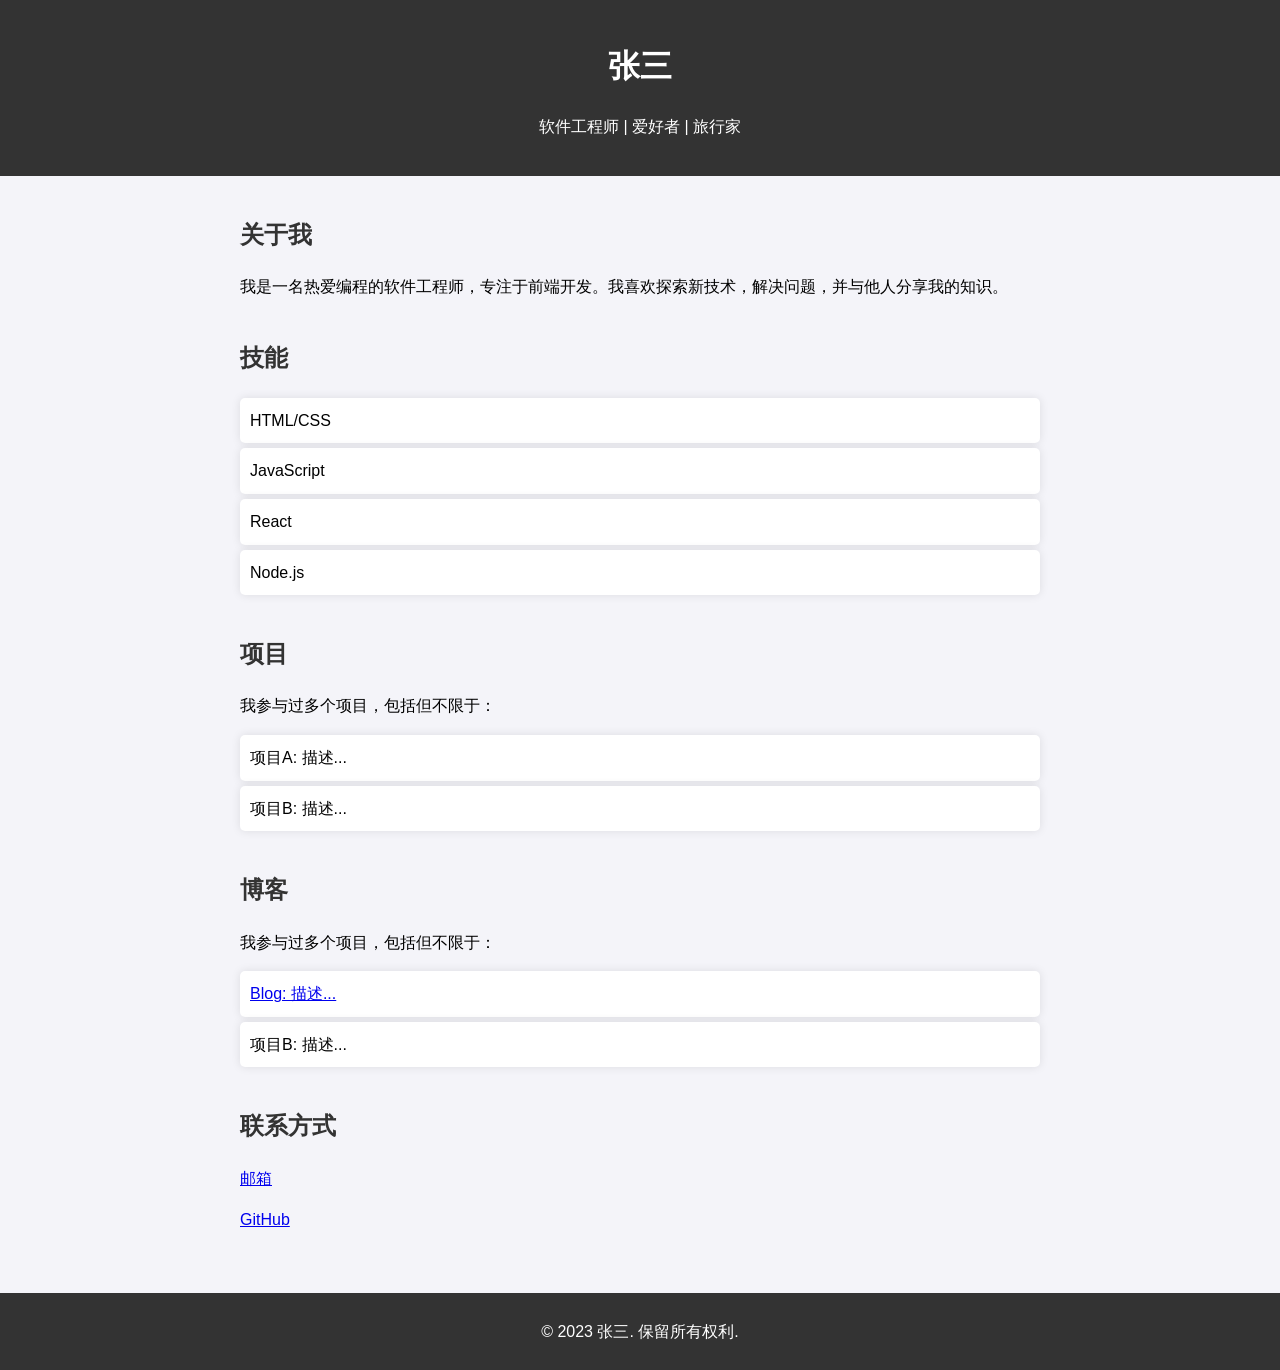
<file: index.html>
<!DOCTYPE html>
<html lang="zh-CN">
<head>
    <meta charset="UTF-8">
    <meta name="viewport" content="width=device-width, initial-scale=1.0">
    <title>个人网站</title>
    <link rel="stylesheet" href="styles.css">
</head>
<body>
    <header>
        <h1>张三</h1>
        <p>软件工程师 | 爱好者 | 旅行家</p>
    </header>
    <main>
        <section id="about">
            <h2>关于我</h2>
            <p>我是一名热爱编程的软件工程师，专注于前端开发。我喜欢探索新技术，解决问题，并与他人分享我的知识。</p>
        </section>
        <section id="skills">
            <h2>技能</h2>
            <ul>
                <li>HTML/CSS</li>
                <li>JavaScript</li>
                <li>React</li>
                <li>Node.js</li>
            </ul>
        </section>
        <section id="projects">
            <h2>项目</h2>
            <p>我参与过多个项目，包括但不限于：</p>
            <ul>
                <li>项目A: 描述...</li>
                <li>项目B: 描述...</li>
            </ul>
        </section>
        <section id="blog">
            <h2>博客</h2>
            <p>我参与过多个项目，包括但不限于：</p>
            <ul>
                <li><a href="https://zhenyu-jia.github.io/blog">Blog: 描述...</a></li>
                <li>项目B: 描述...</li>
            </ul>
        </section>
        <section id="contact">
            <h2>联系方式</h2>
            <p><a href="mailto:493960474@qq.com">邮箱</a></p>
            <p><a href="https://github.com/zhenyu-jia">GitHub</a></p>
        </section>
    </main>
    <footer>
        <p>&copy; 2023 张三. 保留所有权利.</p>
    </footer>
</body>
</html>
</file>
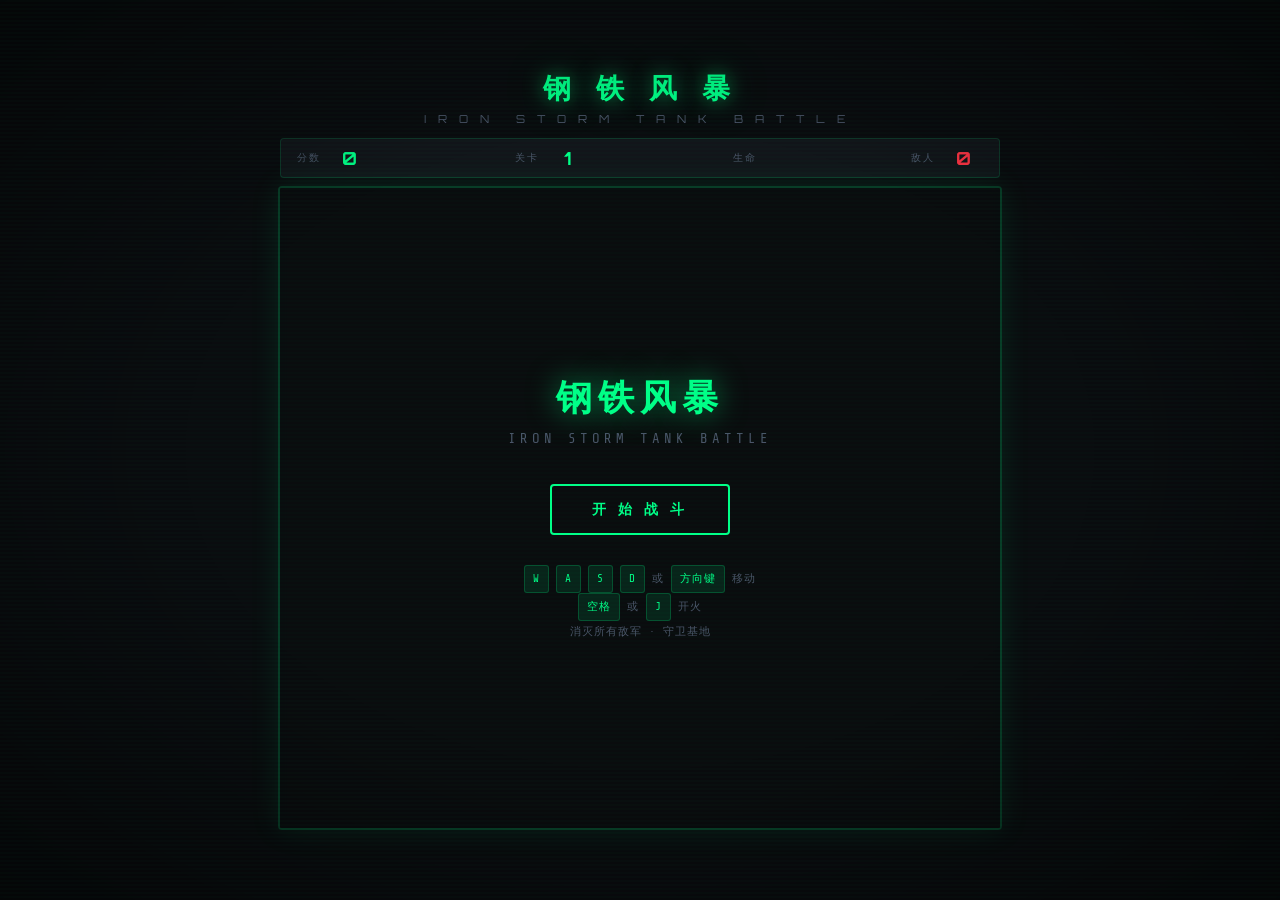
<file: tank.html>
<!DOCTYPE html>
<html lang="zh-CN">
<head>
<meta charset="UTF-8">
<meta name="viewport" content="width=device-width, initial-scale=1.0">
<title>钢铁风暴 - 坦克大战</title>
<link rel="preconnect" href="https://fonts.googleapis.com">
<link href="https://fonts.googleapis.com/css2?family=Orbitron:wght@400;700;900&family=Share+Tech+Mono&display=swap" rel="stylesheet">
<style>
  :root {
    --bg: #0a0c0f;
    --surface: #12151a;
    --accent: #00ff88;
    --accent-dim: #00aa5c;
    --danger: #ff3344;
    --danger-dim: #aa2233;
    --warning: #ffaa00;
    --text-primary: #e0e8e4;
    --text-muted: #4a5568;
    --grid-line: rgba(0, 255, 136, 0.04);
    --player-color: #00ff88;
    --enemy-color: #ff3344;
    --wall-color: #3a4a5c;
    --brick-color: #8b6914;
    --steel-color: #7a8a9c;
    --base-color: #ffaa00;
    --bullet-player: #00ffcc;
    --bullet-enemy: #ff6644;
  }

  * { margin: 0; padding: 0; box-sizing: border-box; }

  body {
    background: var(--bg);
    color: var(--text-primary);
    font-family: 'Share Tech Mono', monospace;
    min-height: 100vh;
    display: flex;
    flex-direction: column;
    align-items: center;
    justify-content: center;
    overflow: hidden;
    position: relative;
  }

  body::before {
    content: '';
    position: fixed;
    inset: 0;
    background:
      repeating-linear-gradient(0deg, transparent, transparent 2px, rgba(0,255,136,0.015) 2px, rgba(0,255,136,0.015) 4px);
    pointer-events: none;
    z-index: 1000;
  }

  body::after {
    content: '';
    position: fixed;
    inset: 0;
    background: radial-gradient(ellipse at 50% 50%, transparent 50%, rgba(0,0,0,0.5) 100%);
    pointer-events: none;
    z-index: 999;
  }

  #game-header {
    font-family: 'Orbitron', sans-serif;
    text-align: center;
    margin-bottom: 12px;
    user-select: none;
  }

  #game-header h1 {
    font-size: 28px;
    font-weight: 900;
    letter-spacing: 8px;
    color: var(--accent);
    text-shadow: 0 0 20px rgba(0,255,136,0.5), 0 0 60px rgba(0,255,136,0.2);
    margin-bottom: 4px;
  }

  #game-header .subtitle {
    font-size: 11px;
    color: var(--text-muted);
    letter-spacing: 12px;
    text-transform: uppercase;
  }

  #hud {
    display: flex;
    align-items: center;
    justify-content: space-between;
    width: 720px;
    margin-bottom: 8px;
    padding: 8px 16px;
    background: var(--surface);
    border: 1px solid rgba(0,255,136,0.15);
    border-radius: 4px;
    font-family: 'Orbitron', sans-serif;
    font-size: 13px;
    user-select: none;
  }

  .hud-item {
    display: flex;
    align-items: center;
    gap: 8px;
  }

  .hud-label {
    color: var(--text-muted);
    font-size: 10px;
    letter-spacing: 2px;
    text-transform: uppercase;
  }

  .hud-value {
    color: var(--accent);
    font-weight: 700;
    font-size: 18px;
    min-width: 40px;
    text-align: center;
  }

  .hud-value.danger { color: var(--danger); }

  #game-container {
    position: relative;
    border: 2px solid rgba(0,255,136,0.2);
    box-shadow: 0 0 30px rgba(0,255,136,0.1), inset 0 0 60px rgba(0,0,0,0.5);
    border-radius: 4px;
    overflow: hidden;
  }

  canvas {
    display: block;
    background: #0d100e;
  }

  #start-screen, #game-over-screen, #win-screen {
    position: absolute;
    inset: 0;
    display: flex;
    flex-direction: column;
    align-items: center;
    justify-content: center;
    background: rgba(10, 12, 15, 0.92);
    backdrop-filter: blur(4px);
    z-index: 100;
    transition: opacity 0.4s ease;
  }

  .screen-title {
    font-family: 'Orbitron', sans-serif;
    font-size: 36px;
    font-weight: 900;
    letter-spacing: 6px;
    margin-bottom: 8px;
  }

  .screen-title.green { color: var(--accent); text-shadow: 0 0 30px rgba(0,255,136,0.5); }
  .screen-title.red { color: var(--danger); text-shadow: 0 0 30px rgba(255,51,68,0.5); }
  .screen-title.yellow { color: var(--warning); text-shadow: 0 0 30px rgba(255,170,0,0.5); }

  .screen-subtitle {
    font-size: 14px;
    color: var(--text-muted);
    letter-spacing: 4px;
    margin-bottom: 30px;
  }

  .screen-score {
    font-family: 'Orbitron', sans-serif;
    font-size: 48px;
    font-weight: 900;
    color: var(--accent);
    margin-bottom: 8px;
  }

  .screen-score-label {
    font-size: 12px;
    color: var(--text-muted);
    letter-spacing: 4px;
    margin-bottom: 30px;
  }

  .btn {
    font-family: 'Orbitron', sans-serif;
    font-size: 14px;
    font-weight: 700;
    letter-spacing: 4px;
    padding: 14px 40px;
    background: transparent;
    color: var(--accent);
    border: 2px solid var(--accent);
    border-radius: 4px;
    cursor: pointer;
    transition: all 0.25s ease;
    text-transform: uppercase;
    margin-top: 8px;
  }

  .btn:hover {
    background: var(--accent);
    color: var(--bg);
    box-shadow: 0 0 30px rgba(0,255,136,0.4);
    letter-spacing: 6px;
  }

  .controls-info {
    margin-top: 30px;
    text-align: center;
    color: var(--text-muted);
    font-size: 11px;
    line-height: 2;
    letter-spacing: 1px;
  }

  .controls-info kbd {
    display: inline-block;
    background: rgba(0,255,136,0.1);
    border: 1px solid rgba(0,255,136,0.2);
    border-radius: 3px;
    padding: 2px 8px;
    font-family: 'Share Tech Mono', monospace;
    color: var(--accent);
    font-size: 11px;
  }

  #lives-display {
    display: flex;
    gap: 4px;
  }

  .life-icon {
    width: 16px;
    height: 16px;
    position: relative;
  }

  .life-icon::before {
    content: '';
    position: absolute;
    inset: 2px;
    background: var(--accent);
    clip-path: polygon(20% 0%, 80% 0%, 80% 20%, 100% 20%, 100% 80%, 80% 80%, 80% 100%, 20% 100%, 20% 80%, 0% 80%, 0% 20%, 20% 20%);
    box-shadow: 0 0 6px rgba(0,255,136,0.6);
  }

  .life-icon.lost::before {
    background: var(--text-muted);
    box-shadow: none;
  }

  .hidden { display: none !important; }

  @keyframes pulse {
    0%, 100% { opacity: 1; }
    50% { opacity: 0.5; }
  }

  .blink { animation: pulse 1s infinite; }
</style>
</head>
<body>

<div id="game-header">
  <h1>钢 铁 风 暴</h1>
  <div class="subtitle">IRON STORM TANK BATTLE</div>
</div>

<div id="hud">
  <div class="hud-item">
    <span class="hud-label">分数</span>
    <span class="hud-value" id="hud-score">0</span>
  </div>
  <div class="hud-item">
    <span class="hud-label">关卡</span>
    <span class="hud-value" id="hud-level">1</span>
  </div>
  <div class="hud-item">
    <span class="hud-label">生命</span>
    <div id="lives-display"></div>
  </div>
  <div class="hud-item">
    <span class="hud-label">敌人</span>
    <span class="hud-value danger" id="hud-enemies">0</span>
  </div>
</div>

<div id="game-container">
  <canvas id="gameCanvas" width="720" height="640"></canvas>

  <div id="start-screen">
    <div class="screen-title green">钢铁风暴</div>
    <div class="screen-subtitle">IRON STORM TANK BATTLE</div>
    <button class="btn" id="btn-start">开 始 战 斗</button>
    <div class="controls-info">
      <kbd>W</kbd> <kbd>A</kbd> <kbd>S</kbd> <kbd>D</kbd> 或 <kbd>方向键</kbd> 移动<br>
      <kbd>空格</kbd> 或 <kbd>J</kbd> 开火<br>
      消灭所有敌军 · 守卫基地
    </div>
  </div>

  <div id="game-over-screen" class="hidden">
    <div class="screen-title red">任 务 失 败</div>
    <div class="screen-subtitle">MISSION FAILED</div>
    <div class="screen-score" id="final-score">0</div>
    <div class="screen-score-label">最终得分</div>
    <button class="btn" id="btn-restart">重 新 部 署</button>
  </div>

  <div id="win-screen" class="hidden">
    <div class="screen-title yellow">任 务 完 成</div>
    <div class="screen-subtitle">MISSION COMPLETE</div>
    <div class="screen-score" id="win-score">0</div>
    <div class="screen-score-label">最终得分</div>
    <button class="btn" id="btn-next">下 一 关</button>
  </div>
</div>

<script>
(() => {
  const canvas = document.getElementById('gameCanvas');
  const ctx = canvas.getContext('2d');
  const W = canvas.width;
  const H = canvas.height;
  const TILE = 32;
  const COLS = W / TILE;
  const ROWS = H / TILE;

  // Game state
  let gameState = 'menu'; // menu, playing, paused, over, win
  let score = 0;
  let level = 1;
  let lives = 3;
  let maxLives = 5;
  let keys = {};
  let player = null;
  let enemies = [];
  let bullets = [];
  let explosions = [];
  let powerups = [];
  let particles = [];
  let map = [];
  let enemySpawnTimer = 0;
  let enemiesRemaining = 0;
  let enemiesSpawned = 0;
  let maxEnemiesOnField = 4;
  let totalEnemies = 0;
  let baseAlive = true;
  let playerInvincible = 0;
  let shakeAmount = 0;
  let frameCount = 0;
  let powerupActive = null;
  let powerupTimer = 0;

  // Map cell types
  const EMPTY = 0;
  const BRICK = 1;
  const STEEL = 2;
  const WATER = 3;
  const TREE = 4;
  const BASE = 5;
  const BASE_DESTROYED = 6;

  map = createEmptyMap();

  // Level templates
  const levelMaps = [
    // Level 1
    () => {
      let m = createEmptyMap();
      // Walls
      addBlock(m, 2, 2, BRICK, 4, 1);
      addBlock(m, 2, 4, BRICK, 1, 4);
      addBlock(m, 8, 2, BRICK, 5, 1);
      addBlock(m, 8, 4, BRICK, 1, 4);
      addBlock(m, 14, 2, BRICK, 6, 1);
      addBlock(m, 14, 4, BRICK, 1, 4);
      addBlock(m, 2, 10, BRICK, 4, 1);
      addBlock(m, 8, 10, BRICK, 5, 1);
      addBlock(m, 14, 10, BRICK, 6, 1);
      addBlock(m, 5, 7, BRICK, 2, 1);
      addBlock(m, 10, 7, STEEL, 2, 1);
      addBlock(m, 15, 7, BRICK, 2, 1);
      addBlock(m, 2, 14, BRICK, 4, 1);
      addBlock(m, 8, 14, BRICK, 5, 1);
      addBlock(m, 14, 14, BRICK, 6, 1);
      addBlock(m, 2, 16, BRICK, 1, 3);
      addBlock(m, 6, 16, BRICK, 1, 3);
      addBlock(m, 8, 16, STEEL, 1, 3);
      addBlock(m, 14, 16, BRICK, 1, 3);
      addBlock(m, 18, 16, BRICK, 1, 3);
      addTree(m, 4, 5, 2, 2);
      addTree(m, 16, 5, 2, 2);
      addWater(m, 11, 5, 1, 2);
      placeBase(m);
      return { map: m, enemies: 8, maxOnField: 3, spawnRate: 180 };
    },
    // Level 2
    () => {
      let m = createEmptyMap();
      addBlock(m, 1, 1, BRICK, 3, 2);
      addBlock(m, 6, 1, BRICK, 2, 3);
      addBlock(m, 10, 1, STEEL, 4, 1);
      addBlock(m, 10, 3, STEEL, 1, 3);
      addBlock(m, 16, 1, BRICK, 3, 2);
      addBlock(m, 21, 1, BRICK, 1, 3);
      addBlock(m, 1, 6, BRICK, 2, 1);
      addBlock(m, 4, 5, BRICK, 1, 3);
      addBlock(m, 8, 6, STEEL, 3, 1);
      addBlock(m, 8, 7, STEEL, 1, 2);
      addBlock(m, 14, 5, BRICK, 1, 4);
      addBlock(m, 16, 7, BRICK, 3, 1);
      addBlock(m, 20, 5, BRICK, 1, 3);
      addBlock(m, 1, 10, BRICK, 3, 1);
      addBlock(m, 6, 10, BRICK, 4, 1);
      addBlock(m, 6, 11, BRICK, 1, 3);
      addBlock(m, 12, 10, STEEL, 2, 2);
      addBlock(m, 16, 10, BRICK, 4, 1);
      addBlock(m, 18, 11, BRICK, 1, 3);
      addBlock(m, 1, 14, BRICK, 2, 1);
      addBlock(m, 4, 13, BRICK, 1, 3);
      addBlock(m, 8, 14, BRICK, 3, 1);
      addBlock(m, 14, 14, BRICK, 3, 1);
      addBlock(m, 20, 14, BRICK, 2, 1);
      addBlock(m, 3, 16, BRICK, 1, 2);
      addBlock(m, 6, 16, BRICK, 1, 2);
      addBlock(m, 9, 16, STEEL, 1, 2);
      addBlock(m, 13, 16, BRICK, 1, 2);
      addBlock(m, 16, 16, BRICK, 1, 2);
      addBlock(m, 19, 16, BRICK, 1, 2);
      addWater(m, 11, 5, 1, 2);
      addWater(m, 18, 10, 1, 2);
      addTree(m, 2, 4, 2, 1);
      addTree(m, 20, 8, 2, 2);
      placeBase(m);
      return { map: m, enemies: 12, maxOnField: 4, spawnRate: 150 };
    },
    // Level 3
    () => {
      let m = createEmptyMap();
      addBlock(m, 2, 1, STEEL, 2, 1);
      addBlock(m, 6, 1, BRICK, 3, 1);
      addBlock(m, 12, 1, STEEL, 3, 1);
      addBlock(m, 18, 1, BRICK, 2, 1);
      addBlock(m, 2, 3, BRICK, 1, 3);
      addBlock(m, 5, 3, BRICK, 1, 3);
      addBlock(m, 8, 2, STEEL, 1, 4);
      addBlock(m, 10, 3, BRICK, 4, 1);
      addBlock(m, 10, 4, BRICK, 1, 3);
      addBlock(m, 15, 2, STEEL, 1, 4);
      addBlock(m, 18, 3, BRICK, 1, 3);
      addBlock(m, 21, 3, BRICK, 1, 3);
      addBlock(m, 2, 8, BRICK, 3, 1);
      addBlock(m, 2, 9, BRICK, 1, 2);
      addBlock(m, 7, 7, STEEL, 2, 2);
      addBlock(m, 12, 7, BRICK, 2, 3);
      addBlock(m, 17, 8, BRICK, 3, 1);
      addBlock(m, 19, 9, BRICK, 1, 2);
      addBlock(m, 2, 12, BRICK, 4, 1);
      addBlock(m, 8, 12, STEEL, 2, 1);
      addBlock(m, 14, 12, STEEL, 2, 1);
      addBlock(m, 18, 12, BRICK, 4, 1);
      addBlock(m, 5, 14, BRICK, 1, 2);
      addBlock(m, 9, 14, BRICK, 1, 2);
      addBlock(m, 14, 14, BRICK, 1, 2);
      addBlock(m, 18, 14, BRICK, 1, 2);
      addBlock(m, 3, 16, BRICK, 1, 2);
      addBlock(m, 7, 16, STEEL, 1, 2);
      addBlock(m, 11, 16, BRICK, 1, 2);
      addBlock(m, 15, 16, STEEL, 1, 2);
      addBlock(m, 19, 16, BRICK, 1, 2);
      addWater(m, 4, 5, 1, 2);
      addWater(m, 16, 5, 2, 1);
      addWater(m, 10, 10, 2, 1);
      addTree(m, 1, 6, 1, 2);
      addTree(m, 21, 6, 1, 2);
      placeBase(m);
      return { map: m, enemies: 16, maxOnField: 5, spawnRate: 120 };
    }
  ];

  function createEmptyMap() {
    let m = [];
    for (let r = 0; r < ROWS; r++) {
      m[r] = [];
      for (let c = 0; c < COLS; c++) {
        m[r][c] = EMPTY;
      }
    }
    return m;
  }

  function addBlock(m, col, row, type, w, h) {
    for (let r = row; r < Math.min(row + h, ROWS); r++) {
      for (let c = col; c < Math.min(col + w, COLS); c++) {
        m[r][c] = type;
      }
    }
  }

  function addTree(m, col, row, w, h) { addBlock(m, col, row, TREE, w, h); }
  function addWater(m, col, row, w, h) { addBlock(m, col, row, WATER, w, h); }

  function placeBase(m) {
    const bc = Math.floor(COLS / 2);
    m[ROWS - 2][bc - 1] = BRICK;
    m[ROWS - 2][bc] = BRICK;
    m[ROWS - 2][bc + 1] = BRICK;
    m[ROWS - 1][bc - 1] = BRICK;
    m[ROWS - 1][bc] = BASE;
    m[ROWS - 1][bc + 1] = BRICK;
  }

  // Tank class
  class Tank {
    constructor(x, y, color, isPlayer = false) {
      this.x = x;
      this.y = y;
      this.w = 28;
      this.h = 28;
      this.color = color;
      this.isPlayer = isPlayer;
      this.dir = 0; // 0=up, 1=right, 2=down, 3=left
      this.speed = isPlayer ? 2.2 : 1.0;
      this.bulletSpeed = isPlayer ? 5 : 3;
      this.shootCooldown = 0;
      this.shootRate = isPlayer ? 15 : 90;
      this.alive = true;
      this.hp = isPlayer ? 1 : 1;
      this.animFrame = 0;
      this.animTimer = 0;
      this.moving = false;
      this.shield = 0;
    }

    get centerX() { return this.x + this.w / 2; }
    get centerY() { return this.y + this.h / 2; }

    shoot() {
      if (this.shootCooldown > 0) return;
      this.shootCooldown = this.shootRate;
      const dx = [0, 1, 0, -1][this.dir];
      const dy = [-1, 0, 1, 0][this.dir];
      const bx = this.centerX + dx * 16 - 3;
      const by = this.centerY + dy * 16 - 3;
      bullets.push({
        x: bx, y: by, w: 6, h: 6,
        dx: dx * this.bulletSpeed,
        dy: dy * this.bulletSpeed,
        isPlayer: this.isPlayer,
        alive: true
      });
    }

    canMoveTo(nx, ny, ignoreBase = false) {
      const margin = 2;
      const left = nx + margin;
      const right = nx + this.w - margin;
      const top = ny + margin;
      const bottom = ny + this.h - margin;

      // Bounds
      if (left < 0 || right > W || top < 0 || bottom > H) return false;

      // Tiles
      const c1 = Math.floor(left / TILE);
      const c2 = Math.floor(right / TILE);
      const r1 = Math.floor(top / TILE);
      const r2 = Math.floor(bottom / TILE);

      for (let r = r1; r <= r2; r++) {
        for (let c = c1; c <= c2; c++) {
          if (r < 0 || r >= ROWS || c < 0 || c >= COLS) return false;
          const cell = map[r][c];
          if (cell === BRICK || cell === STEEL || cell === WATER) return false;
          if (!ignoreBase && cell === BASE) return false;
          if (cell === BASE_DESTROYED) return false;
        }
      }

      // Tank collision
      const others = this.isPlayer ? enemies : [player].filter(Boolean);
      for (const other of others) {
        if (other === this || !other.alive) continue;
        if (left < other.x + other.w && right > other.x &&
            top < other.y + other.h && bottom > other.y) {
          return false;
        }
      }

      return true;
    }

    move(dir) {
      this.dir = dir;
      const dx = [0, 1, 0, -1][dir];
      const dy = [-1, 0, 1, 0][dir];
      const nx = this.x + dx * this.speed;
      const ny = this.y + dy * this.speed;
      this.moving = true;

      // Try to slide along walls
      if (this.canMoveTo(nx, ny)) {
        this.x = nx;
        this.y = ny;
      } else if (dx !== 0 && this.canMoveTo(nx, this.y)) {
        this.x = nx;
        // Align to grid for vertical sliding
        const gridY = Math.round(this.y / TILE) * TILE;
        if (Math.abs(this.y - gridY) < 3) this.y = gridY;
      } else if (dy !== 0 && this.canMoveTo(this.x, ny)) {
        this.y = ny;
        const gridX = Math.round(this.x / TILE) * TILE;
        if (Math.abs(this.x - gridX) < 3) this.x = gridX;
      }
    }

    update() {
      if (this.shootCooldown > 0) this.shootCooldown--;
      if (this.shield > 0) this.shield--;
      this.animTimer++;
      if (this.animTimer % 6 === 0) this.animFrame = (this.animFrame + 1) % 4;
    }

    draw() {
      if (!this.alive) return;

      ctx.save();
      ctx.translate(this.centerX, this.centerY);
      ctx.rotate(this.dir * Math.PI / 2);

      // Tracks
      const trackOffset = this.moving ? (this.animFrame % 2) * 3 : 0;
      ctx.fillStyle = this.isPlayer ? '#005533' : '#551111';
      ctx.fillRect(-14, -14, 5, 28);
      ctx.fillRect(9, -14, 5, 28);

      // Track tread marks
      ctx.fillStyle = this.isPlayer ? '#003322' : '#330808';
      for (let i = -12; i < 14; i += 4) {
        ctx.fillRect(-14, i + trackOffset, 5, 1);
        ctx.fillRect(9, i + trackOffset, 5, 1);
      }

      // Body
      ctx.fillStyle = this.isPlayer ? '#007744' : '#882222';
      ctx.fillRect(-10, -10, 20, 20);

      // Body detail
      ctx.fillStyle = this.isPlayer ? '#009955' : '#aa3333';
      ctx.fillRect(-7, -7, 14, 14);

      // Turret
      ctx.fillStyle = this.isPlayer ? '#00bb66' : '#cc4444';
      ctx.fillRect(-6, -6, 12, 12);

      // Barrel
      ctx.fillStyle = this.isPlayer ? '#00ddaa' : '#ff5555';
      ctx.fillRect(-2, -16, 4, 12);

      // Barrel tip
      ctx.fillStyle = this.isPlayer ? '#88ffee' : '#ffaaaa';
      ctx.fillRect(-1.5, -16, 3, 2);

      // Center light
      ctx.fillStyle = this.isPlayer ? '#00ffaa' : '#ff6666';
      ctx.beginPath();
      ctx.arc(0, 0, 2, 0, Math.PI * 2);
      ctx.fill();

      ctx.restore();

      // Shield effect
      if (this.shield > 0 && this.shield % 4 < 2) {
        ctx.save();
        ctx.strokeStyle = 'rgba(100,200,255,0.6)';
        ctx.lineWidth = 2;
        ctx.beginPath();
        ctx.arc(this.centerX, this.centerY, 18, 0, Math.PI * 2);
        ctx.stroke();
        ctx.restore();
      }
    }
  }

  // Enemy AI
  function updateEnemyAI(enemy) {
    enemy.moving = false;
    enemy.update();

    // Random direction change
    if (Math.random() < 0.015) {
      enemy.dir = Math.floor(Math.random() * 4);
    }

    // Try to move toward player or base
    if (Math.random() < 0.02 && player && player.alive) {
      const dx = player.centerX - enemy.centerX;
      const dy = player.centerY - enemy.centerY;
      if (Math.abs(dx) > Math.abs(dy)) {
        enemy.dir = dx > 0 ? 1 : 3;
      } else {
        enemy.dir = dy > 0 ? 2 : 0;
      }
    }

    enemy.move(enemy.dir);

    // Shoot
    if (Math.random() < 0.03) {
      enemy.shoot();
    }
  }

  // Initialize level
  function initLevel(lvl) {
    const idx = (lvl - 1) % levelMaps.length;
    const data = levelMaps[idx]();
    map = data.map;
    totalEnemies = data.enemies + (lvl - 1) * 2;
    maxEnemiesOnField = data.maxOnField;
    enemiesRemaining = totalEnemies;
    enemiesSpawned = 0;
    enemySpawnTimer = 60;
    enemies = [];
    bullets = [];
    explosions = [];
    particles = [];
    powerups = [];
    baseAlive = true;
    playerInvincible = 120;
    powerupActive = null;
    powerupTimer = 0;
    shakeAmount = 0;

    // Player spawn
    player = new Tank(4 * TILE, (ROWS - 2) * TILE, '#00ff88', true);
    player.dir = 0;

    updateHUD();
  }

  // Spawn enemy
  function spawnEnemy() {
    if (enemiesSpawned >= totalEnemies) return;
    if (enemies.filter(e => e.alive).length >= maxEnemiesOnField) return;

    const spawnPoints = [
      { x: 0, y: 0 },
      { x: (COLS / 2 - 1) * TILE, y: 0 },
      { x: (COLS - 2) * TILE, y: 0 }
    ];

    // Shuffle spawn points
    const shuffled = spawnPoints.sort(() => Math.random() - 0.5);

    for (const sp of shuffled) {
      let blocked = false;
      for (const e of enemies) {
        if (e.alive && Math.abs(e.x - sp.x) < TILE && Math.abs(e.y - sp.y) < TILE) {
          blocked = true;
          break;
        }
      }
      if (player && player.alive && Math.abs(player.x - sp.x) < TILE * 2 && Math.abs(player.y - sp.y) < TILE * 2) {
        blocked = true;
      }
      if (!blocked) {
        const enemy = new Tank(sp.x, sp.y, '#ff3344', false);
        enemy.speed = 1 + Math.random() * 0.5 + level * 0.1;
        enemy.shootRate = Math.max(40, 80 - level * 5);
        // Some enemies are tougher
        if (Math.random() < 0.15 + level * 0.05) {
          enemy.hp = 2;
          enemy.color = '#ff6644';
        }
        enemies.push(enemy);
        enemiesSpawned++;

        // Spawn flash
        for (let i = 0; i < 8; i++) {
          particles.push({
            x: sp.x + 14, y: sp.y + 14,
            dx: (Math.random() - 0.5) * 4,
            dy: (Math.random() - 0.5) * 4,
            life: 20, maxLife: 20,
            color: '#ffffff', size: 3
          });
        }
        break;
      }
    }
  }

  // Create explosion
  function createExplosion(x, y, size) {
    explosions.push({ x, y, size, timer: 0, maxTimer: size * 4 });
    shakeAmount = Math.max(shakeAmount, size * 0.8);

    // Particles
    for (let i = 0; i < size * 3; i++) {
      const angle = Math.random() * Math.PI * 2;
      const speed = Math.random() * size;
      particles.push({
        x, y,
        dx: Math.cos(angle) * speed,
        dy: Math.sin(angle) * speed,
        life: 15 + Math.random() * 20,
        maxLife: 35,
        color: Math.random() > 0.5 ? '#ffaa00' : '#ff4400',
        size: 2 + Math.random() * 3
      });
    }
  }

  // Powerup spawn
  function trySpawnPowerup() {
    if (Math.random() > 0.08) return;
    const types = ['shield', 'rapid', 'life'];
    const type = types[Math.floor(Math.random() * types.length)];

    let cx, cy;
    for (let tries = 0; tries < 50; tries++) {
      cx = Math.floor(Math.random() * (COLS - 2)) + 1;
      cy = Math.floor(Math.random() * (ROWS - 4)) + 2;
      if (map[cy][cx] === EMPTY) break;
    }

    powerups.push({
      x: cx * TILE + 4, y: cy * TILE + 4,
      w: 24, h: 24,
      type,
      alive: true,
      timer: 600,
      pulse: 0
    });
  }

  // Bullet-map collision
  function bulletHitsMap(bullet) {
    const margin = 1;
    const c1 = Math.floor((bullet.x + margin) / TILE);
    const c2 = Math.floor((bullet.x + bullet.w - margin) / TILE);
    const r1 = Math.floor((bullet.y + margin) / TILE);
    const r2 = Math.floor((bullet.y + bullet.h - margin) / TILE);

    let hit = false;

    for (let r = r1; r <= r2; r++) {
      for (let c = c1; c <= c2; c++) {
        if (r < 0 || r >= ROWS || c < 0 || c >= COLS) {
          hit = true;
          continue;
        }
        const cell = map[r][c];
        if (cell === BRICK) {
          map[r][c] = EMPTY;
          createExplosion(c * TILE + TILE / 2, r * TILE + TILE / 2, 3);
          hit = true;
        } else if (cell === STEEL) {
          createExplosion(c * TILE + TILE / 2, r * TILE + TILE / 2, 2);
          hit = true;
        } else if (cell === BASE) {
          map[r][c] = BASE_DESTROYED;
          baseAlive = false;
          createExplosion(c * TILE + TILE / 2, r * TILE + TILE / 2, 8);
          hit = true;
        }
      }
    }

    return hit;
  }

  // Update HUD
  function updateHUD() {
    document.getElementById('hud-score').textContent = score;
    document.getElementById('hud-level').textContent = level;
    document.getElementById('hud-enemies').textContent = enemiesRemaining;

    const livesEl = document.getElementById('lives-display');
    livesEl.innerHTML = '';
    for (let i = 0; i < maxLives; i++) {
      const div = document.createElement('div');
      div.className = 'life-icon' + (i >= lives ? ' lost' : '');
      livesEl.appendChild(div);
    }
  }

  // Main update
  function update() {
    if (gameState !== 'playing') return;

    frameCount++;
    if (shakeAmount > 0) shakeAmount *= 0.9;

    // Player input
    if (player && player.alive) {
      player.moving = false;
      player.update();

      if (keys['ArrowUp'] || keys['KeyW']) player.move(0);
      else if (keys['ArrowDown'] || keys['KeyS']) player.move(2);
      else if (keys['ArrowLeft'] || keys['KeyA']) player.move(3);
      else if (keys['ArrowRight'] || keys['KeyD']) player.move(1);

      if (keys['Space'] || keys['KeyJ']) player.shoot();

      if (playerInvincible > 0) {
        playerInvincible--;
        player.shield = 2;
      }
    }

    // Enemies
    for (const enemy of enemies) {
      if (enemy.alive) {
        updateEnemyAI(enemy);
      }
    }

    // Enemy spawning
    enemySpawnTimer--;
    if (enemySpawnTimer <= 0) {
      spawnEnemy();
      enemySpawnTimer = Math.max(60, 120 - level * 5);
    }

    // Bullets
    for (const b of bullets) {
      if (!b.alive) continue;
      b.x += b.dx;
      b.y += b.dy;

      // Out of bounds
      if (b.x < -10 || b.x > W + 10 || b.y < -10 || b.y > H + 10) {
        b.alive = false;
        continue;
      }

      // Map collision
      if (bulletHitsMap(b)) {
        b.alive = false;
        continue;
      }

      // Player bullet hits enemy
      if (b.isPlayer) {
        for (const enemy of enemies) {
          if (!enemy.alive) continue;
          if (b.x < enemy.x + enemy.w && b.x + b.w > enemy.x &&
              b.y < enemy.y + enemy.h && b.y + b.h > enemy.y) {
            b.alive = false;
            enemy.hp--;
            if (enemy.hp <= 0) {
              enemy.alive = false;
              createExplosion(enemy.centerX, enemy.centerY, 6);
              score += 100;
              enemiesRemaining--;
              // Chance to drop powerup
              trySpawnPowerup();
            } else {
              createExplosion(enemy.centerX, enemy.centerY, 2);
            }
            break;
          }
        }
      } else {
        // Enemy bullet hits player
        if (player && player.alive && playerInvincible <= 0) {
          if (b.x < player.x + player.w && b.x + b.w > player.x &&
              b.y < player.y + player.h && b.y + b.h > player.y) {
            b.alive = false;
            player.alive = false;
            lives--;
            createExplosion(player.centerX, player.centerY, 7);

            if (lives <= 0) {
              gameState = 'over';
              setTimeout(() => {
                document.getElementById('game-over-screen').classList.remove('hidden');
                document.getElementById('final-score').textContent = score;
              }, 800);
            } else {
              // Respawn
              setTimeout(() => {
                if (gameState === 'playing') {
                  player = new Tank(4 * TILE, (ROWS - 2) * TILE, '#00ff88', true);
                  player.dir = 0;
                  playerInvincible = 120;
                  updateHUD();
                }
              }, 1000);
            }
            updateHUD();
          }
        }
      }
    }

    // Bullet-bullet collision
    for (let i = 0; i < bullets.length; i++) {
      for (let j = i + 1; j < bullets.length; j++) {
        const a = bullets[i], b = bullets[j];
        if (!a.alive || !b.alive) continue;
        if (a.isPlayer === b.isPlayer) continue;
        if (a.x < b.x + b.w && a.x + a.w > b.x &&
            a.y < b.y + b.h && a.y + a.h > b.y) {
          a.alive = false;
          b.alive = false;
          createExplosion((a.x + b.x) / 2 + 3, (a.y + b.y) / 2 + 3, 2);
        }
      }
    }

    bullets = bullets.filter(b => b.alive);

    // Powerups
    if (player && player.alive) {
      for (const pu of powerups) {
        if (!pu.alive) continue;
        pu.timer--;
        pu.pulse = (pu.pulse + 0.05) % (Math.PI * 2);
        if (pu.timer <= 0) { pu.alive = false; continue; }

        if (player.x < pu.x + pu.w && player.x + player.w > pu.x &&
            player.y < pu.y + pu.h && player.y + player.h > pu.y) {
          pu.alive = false;
          score += 50;

          if (pu.type === 'shield') {
            playerInvincible = 300;
          } else if (pu.type === 'rapid') {
            player.shootRate = 8;
            powerupActive = 'rapid';
            powerupTimer = 600;
          } else if (pu.type === 'life') {
            lives = Math.min(lives + 1, maxLives);
          }

          // Pickup particles
          for (let i = 0; i < 12; i++) {
            particles.push({
              x: pu.x + 12, y: pu.y + 12,
              dx: (Math.random() - 0.5) * 5,
              dy: (Math.random() - 0.5) * 5,
              life: 20, maxLife: 20,
              color: '#00ff88', size: 3
            });
          }

          updateHUD();
        }
      }
      powerups = powerups.filter(p => p.alive);
    }

    // Powerup timer
    if (powerupActive === 'rapid') {
      powerupTimer--;
      if (powerupTimer <= 0) {
        player.shootRate = 15;
        powerupActive = null;
      }
    }

    // Explosions
    for (const e of explosions) {
      e.timer++;
    }
    explosions = explosions.filter(e => e.timer < e.maxTimer);

    // Particles
    for (const p of particles) {
      p.x += p.dx;
      p.y += p.dy;
      p.dx *= 0.95;
      p.dy *= 0.95;
      p.life--;
    }
    particles = particles.filter(p => p.life > 0);

    // Check win
    if (enemiesRemaining <= 0 && enemies.filter(e => e.alive).length === 0) {
      gameState = 'win';
      score += 500;
      setTimeout(() => {
        document.getElementById('win-screen').classList.remove('hidden');
        document.getElementById('win-score').textContent = score;
        document.getElementById('btn-next').textContent = level >= 3 ? '重 新 开 始' : '下 一 关';
      }, 600);
    }

    // Check base destroyed
    if (!baseAlive && gameState === 'playing') {
      gameState = 'over';
      setTimeout(() => {
        document.getElementById('game-over-screen').classList.remove('hidden');
        document.getElementById('final-score').textContent = score;
      }, 800);
    }

    updateHUD();
  }

  // Draw functions
  function drawMap() {
    if (!map || !map.length) {
      map = createEmptyMap();
      return;
    }

    for (let r = 0; r < ROWS; r++) {
      for (let c = 0; c < COLS; c++) {
        const cell = map[r][c];
        const x = c * TILE;
        const y = r * TILE;

        if (cell === BRICK) {
          ctx.fillStyle = '#6b4a1e';
          ctx.fillRect(x, y, TILE, TILE);
          ctx.fillStyle = '#8b6914';
          ctx.fillRect(x + 1, y + 1, TILE - 2, TILE - 2);
          // Brick pattern
          ctx.fillStyle = '#5a3a12';
          ctx.fillRect(x, y + 7, TILE, 1);
          ctx.fillRect(x, y + 15, TILE, 1);
          ctx.fillRect(x, y + 23, TILE, 1);
          ctx.fillRect(x + 15, y, 1, 8);
          ctx.fillRect(x + 7, y + 8, 1, 8);
          ctx.fillRect(x + 23, y + 8, 1, 8);
          ctx.fillRect(x + 15, y + 16, 1, 8);
          ctx.fillRect(x + 7, y + 24, 1, 8);
        } else if (cell === STEEL) {
          ctx.fillStyle = '#5a6a7c';
          ctx.fillRect(x, y, TILE, TILE);
          ctx.fillStyle = '#7a8a9c';
          ctx.fillRect(x + 1, y + 1, TILE - 2, TILE - 2);
          ctx.fillStyle = '#9aabbf';
          ctx.fillRect(x + 2, y + 2, TILE / 2 - 2, TILE / 2 - 2);
          ctx.fillRect(x + TILE / 2 + 1, y + TILE / 2 + 1, TILE / 2 - 3, TILE / 2 - 3);
          ctx.fillStyle = '#4a5a6c';
          ctx.fillRect(x + TILE / 2 - 1, y, 2, TILE);
          ctx.fillRect(x, y + TILE / 2 - 1, TILE, 2);
        } else if (cell === WATER) {
          ctx.fillStyle = '#0a2a4a';
          ctx.fillRect(x, y, TILE, TILE);
          const waveOff = Math.sin(frameCount * 0.05 + c * 0.5) * 3;
          ctx.fillStyle = '#1a4a7a';
          ctx.fillRect(x + 2, y + 8 + waveOff, TILE - 4, 4);
          ctx.fillRect(x + 4, y + 20 - waveOff, TILE - 8, 4);
          ctx.fillStyle = '#2a5a8a';
          ctx.fillRect(x + 1, y + 14 + waveOff, TILE - 2, 2);
        } else if (cell === TREE) {
          ctx.fillStyle = '#0d100e';
          ctx.fillRect(x, y, TILE, TILE);
          ctx.fillStyle = '#1a4a1a';
          ctx.fillRect(x + 2, y + 2, TILE - 4, TILE - 4);
          ctx.fillStyle = '#2a6a2a';
          ctx.fillRect(x + 4, y + 4, 8, 8);
          ctx.fillRect(x + 16, y + 12, 8, 8);
          ctx.fillStyle = '#3a7a3a';
          ctx.fillRect(x + 8, y + 16, 8, 6);
        } else if (cell === BASE) {
          ctx.fillStyle = '#ffaa00';
          ctx.fillRect(x + 2, y + 2, TILE - 4, TILE - 4);
          ctx.fillStyle = '#ffcc44';
          ctx.fillRect(x + 6, y + 6, TILE - 12, TILE - 12);
          // Star
          ctx.fillStyle = '#ff8800';
          ctx.beginPath();
          ctx.arc(x + TILE / 2, y + TILE / 2, 6, 0, Math.PI * 2);
          ctx.fill();
          ctx.fillStyle = '#ffaa00';
          ctx.beginPath();
          ctx.arc(x + TILE / 2, y + TILE / 2, 4, 0, Math.PI * 2);
          ctx.fill();
          // Pulsing glow
          if (frameCount % 60 < 30) {
            ctx.strokeStyle = 'rgba(255,170,0,0.3)';
            ctx.lineWidth = 2;
            ctx.strokeRect(x + 1, y + 1, TILE - 2, TILE - 2);
          }
        } else if (cell === BASE_DESTROYED) {
          ctx.fillStyle = '#332200';
          ctx.fillRect(x, y, TILE, TILE);
          ctx.fillStyle = '#442200';
          ctx.fillRect(x + 4, y + 4, 8, 8);
          ctx.fillRect(x + 18, y + 16, 8, 8);
          ctx.fillRect(x + 10, y + 10, 6, 6);
        }
      }
    }
  }

  function drawTreesOverlay() {
    for (let r = 0; r < ROWS; r++) {
      for (let c = 0; c < COLS; c++) {
        if (map[r][c] === TREE) {
          const x = c * TILE;
          const y = r * TILE;
          ctx.fillStyle = '#1a4a1a';
          ctx.fillRect(x + 2, y + 2, TILE - 4, TILE - 4);
          ctx.fillStyle = '#2a6a2a';
          ctx.fillRect(x + 4, y + 4, 8, 8);
          ctx.fillRect(x + 16, y + 12, 8, 8);
          ctx.fillStyle = '#3a7a3a';
          ctx.fillRect(x + 8, y + 16, 8, 6);
          ctx.fillStyle = '#4a8a3a';
          ctx.fillRect(x + 10, y + 6, 4, 4);
        }
      }
    }
  }

  function drawExplosions() {
    for (const e of explosions) {
      const progress = e.timer / e.maxTimer;
      const radius = e.size * 5 * (1 - Math.pow(progress - 0.5, 2) * 4);
      const alpha = 1 - progress;

      ctx.save();
      ctx.globalAlpha = alpha;

      // Outer glow
      const grad = ctx.createRadialGradient(e.x, e.y, 0, e.x, e.y, radius);
      grad.addColorStop(0, '#ffffff');
      grad.addColorStop(0.3, '#ffaa00');
      grad.addColorStop(0.6, '#ff4400');
      grad.addColorStop(1, 'transparent');
      ctx.fillStyle = grad;
      ctx.beginPath();
      ctx.arc(e.x, e.y, radius, 0, Math.PI * 2);
      ctx.fill();

      ctx.restore();
    }
  }

  function drawParticles() {
    for (const p of particles) {
      const alpha = p.life / p.maxLife;
      ctx.save();
      ctx.globalAlpha = alpha;
      ctx.fillStyle = p.color;
      ctx.fillRect(p.x - p.size / 2, p.y - p.size / 2, p.size, p.size);
      ctx.restore();
    }
  }

  function drawBullets() {
    for (const b of bullets) {
      if (!b.alive) continue;

      // Glow
      ctx.save();
      ctx.shadowColor = b.isPlayer ? '#00ffcc' : '#ff6644';
      ctx.shadowBlur = 8;
      ctx.fillStyle = b.isPlayer ? '#00ffcc' : '#ff8866';
      ctx.fillRect(b.x, b.y, b.w, b.h);
      ctx.fillStyle = '#ffffff';
      ctx.fillRect(b.x + 1, b.y + 1, b.w - 2, b.h - 2);
      ctx.restore();

      // Trail
      ctx.save();
      ctx.globalAlpha = 0.3;
      ctx.fillStyle = b.isPlayer ? '#00ffcc' : '#ff6644';
      ctx.fillRect(b.x - b.dx * 0.5, b.y - b.dy * 0.5, b.w, b.h);
      ctx.globalAlpha = 0.1;
      ctx.fillRect(b.x - b.dx, b.y - b.dy, b.w, b.h);
      ctx.restore();
    }
  }

  function drawPowerups() {
    for (const pu of powerups) {
      if (!pu.alive) continue;
      const scale = 1 + Math.sin(pu.pulse) * 0.1;
      const alpha = pu.timer < 120 ? (pu.timer % 16 < 8 ? 1 : 0.3) : 1;

      ctx.save();
      ctx.globalAlpha = alpha;
      ctx.translate(pu.x + pu.w / 2, pu.y + pu.h / 2);
      ctx.scale(scale, scale);

      // Background
      ctx.fillStyle = 'rgba(0,0,0,0.6)';
      ctx.fillRect(-pu.w / 2 - 1, -pu.h / 2 - 1, pu.w + 2, pu.h + 2);

      if (pu.type === 'shield') {
        ctx.fillStyle = '#4488ff';
        ctx.fillRect(-pu.w / 2, -pu.h / 2, pu.w, pu.h);
        ctx.fillStyle = '#88bbff';
        ctx.fillRect(-6, -8, 12, 16);
        ctx.fillStyle = '#ffffff';
        ctx.fillRect(-3, -5, 6, 10);
      } else if (pu.type === 'rapid') {
        ctx.fillStyle = '#ff8800';
        ctx.fillRect(-pu.w / 2, -pu.h / 2, pu.w, pu.h);
        ctx.fillStyle = '#ffcc44';
        // Lightning bolt
        ctx.beginPath();
        ctx.moveTo(2, -8);
        ctx.lineTo(-4, 1);
        ctx.lineTo(0, 1);
        ctx.lineTo(-2, 8);
        ctx.lineTo(4, -1);
        ctx.lineTo(0, -1);
        ctx.closePath();
        ctx.fill();
      } else if (pu.type === 'life') {
        ctx.fillStyle = '#ff3366';
        ctx.fillRect(-pu.w / 2, -pu.h / 2, pu.w, pu.h);
        ctx.fillStyle = '#ff6699';
        // Heart
        ctx.beginPath();
        ctx.arc(-4, -3, 4, 0, Math.PI * 2);
        ctx.arc(4, -3, 4, 0, Math.PI * 2);
        ctx.fill();
        ctx.beginPath();
        ctx.moveTo(-8, -1);
        ctx.lineTo(0, 8);
        ctx.lineTo(8, -1);
        ctx.fill();
      }

      ctx.restore();
    }
  }

  function drawGrid() {
    ctx.strokeStyle = 'rgba(0,255,136,0.02)';
    ctx.lineWidth = 0.5;
    for (let c = 0; c <= COLS; c++) {
      ctx.beginPath();
      ctx.moveTo(c * TILE, 0);
      ctx.lineTo(c * TILE, H);
      ctx.stroke();
    }
    for (let r = 0; r <= ROWS; r++) {
      ctx.beginPath();
      ctx.moveTo(0, r * TILE);
      ctx.lineTo(W, r * TILE);
      ctx.stroke();
    }
  }

  function draw() {
    ctx.save();

    // Screen shake
    if (shakeAmount > 0.5) {
      ctx.translate(
        (Math.random() - 0.5) * shakeAmount,
        (Math.random() - 0.5) * shakeAmount
      );
    }

    // Clear
    ctx.fillStyle = '#0d100e';
    ctx.fillRect(-10, -10, W + 20, H + 20);

    // Grid
    drawGrid();

    // Map (non-tree parts)
    drawMap();

    // Powerups
    drawPowerups();

    // Bullets
    drawBullets();

    // Tanks
    if (player && player.alive) player.draw();
    for (const enemy of enemies) {
      if (enemy.alive) enemy.draw();
    }

    // Trees overlay
    drawTreesOverlay();

    // Explosions
    drawExplosions();

    // Particles
    drawParticles();

    // Game over flash
    if (gameState === 'over') {
      ctx.fillStyle = `rgba(255,0,0,${0.1 + Math.sin(frameCount * 0.1) * 0.05})`;
      ctx.fillRect(0, 0, W, H);
    }

    ctx.restore();
  }

  // Game loop
  function gameLoop() {
    update();
    draw();
    requestAnimationFrame(gameLoop);
  }

  // Input
  document.addEventListener('keydown', e => {
    keys[e.code] = true;
    if (['Space', 'ArrowUp', 'ArrowDown', 'ArrowLeft', 'ArrowRight'].includes(e.code)) {
      e.preventDefault();
    }
  });

  document.addEventListener('keyup', e => {
    keys[e.code] = false;
  });

  // Buttons
  document.getElementById('btn-start').addEventListener('click', () => {
    document.getElementById('start-screen').classList.add('hidden');
    score = 0;
    level = 1;
    lives = 3;
    gameState = 'playing';
    initLevel(level);
  });

  document.getElementById('btn-restart').addEventListener('click', () => {
    document.getElementById('game-over-screen').classList.add('hidden');
    score = 0;
    level = 1;
    lives = 3;
    gameState = 'playing';
    initLevel(level);
  });

  document.getElementById('btn-next').addEventListener('click', () => {
    document.getElementById('win-screen').classList.add('hidden');
    if (level >= 3) {
      level = 1;
      score = 0;
      lives = 3;
    } else {
      level++;
    }
    gameState = 'playing';
    initLevel(level);
  });

  // Start loop
  gameLoop();
})();
</script>
</body>
</html>
</file>
<file: styles.css>
body {
    font-family: Arial, sans-serif;
    margin: 0;
    padding: 0;
    line-height: 1.6;
    background-color: #f4f4f9;
}

header {
    background-color: #333;
    color: #fff;
    padding: 20px 0;
    text-align: center;
}

main {
    padding: 20px;
    max-width: 800px;
    margin: 0 auto;
}

section {
    margin-bottom: 40px;
}

h1 {
    color: #ffffff;
}

h2 {
    color: #333;
}

ul {
    list-style-type: none;
    padding: 0;
}

li {
    background: #fff;
    margin: 5px 0;
    padding: 10px;
    border-radius: 5px;
    box-shadow: 0 0 10px rgba(0, 0, 0, 0.1);
}

footer {
    background-color: #333;
    color: #fff;
    text-align: center;
    padding: 10px 0;
    width: 100%;
    bottom: 0;
}
</file>
